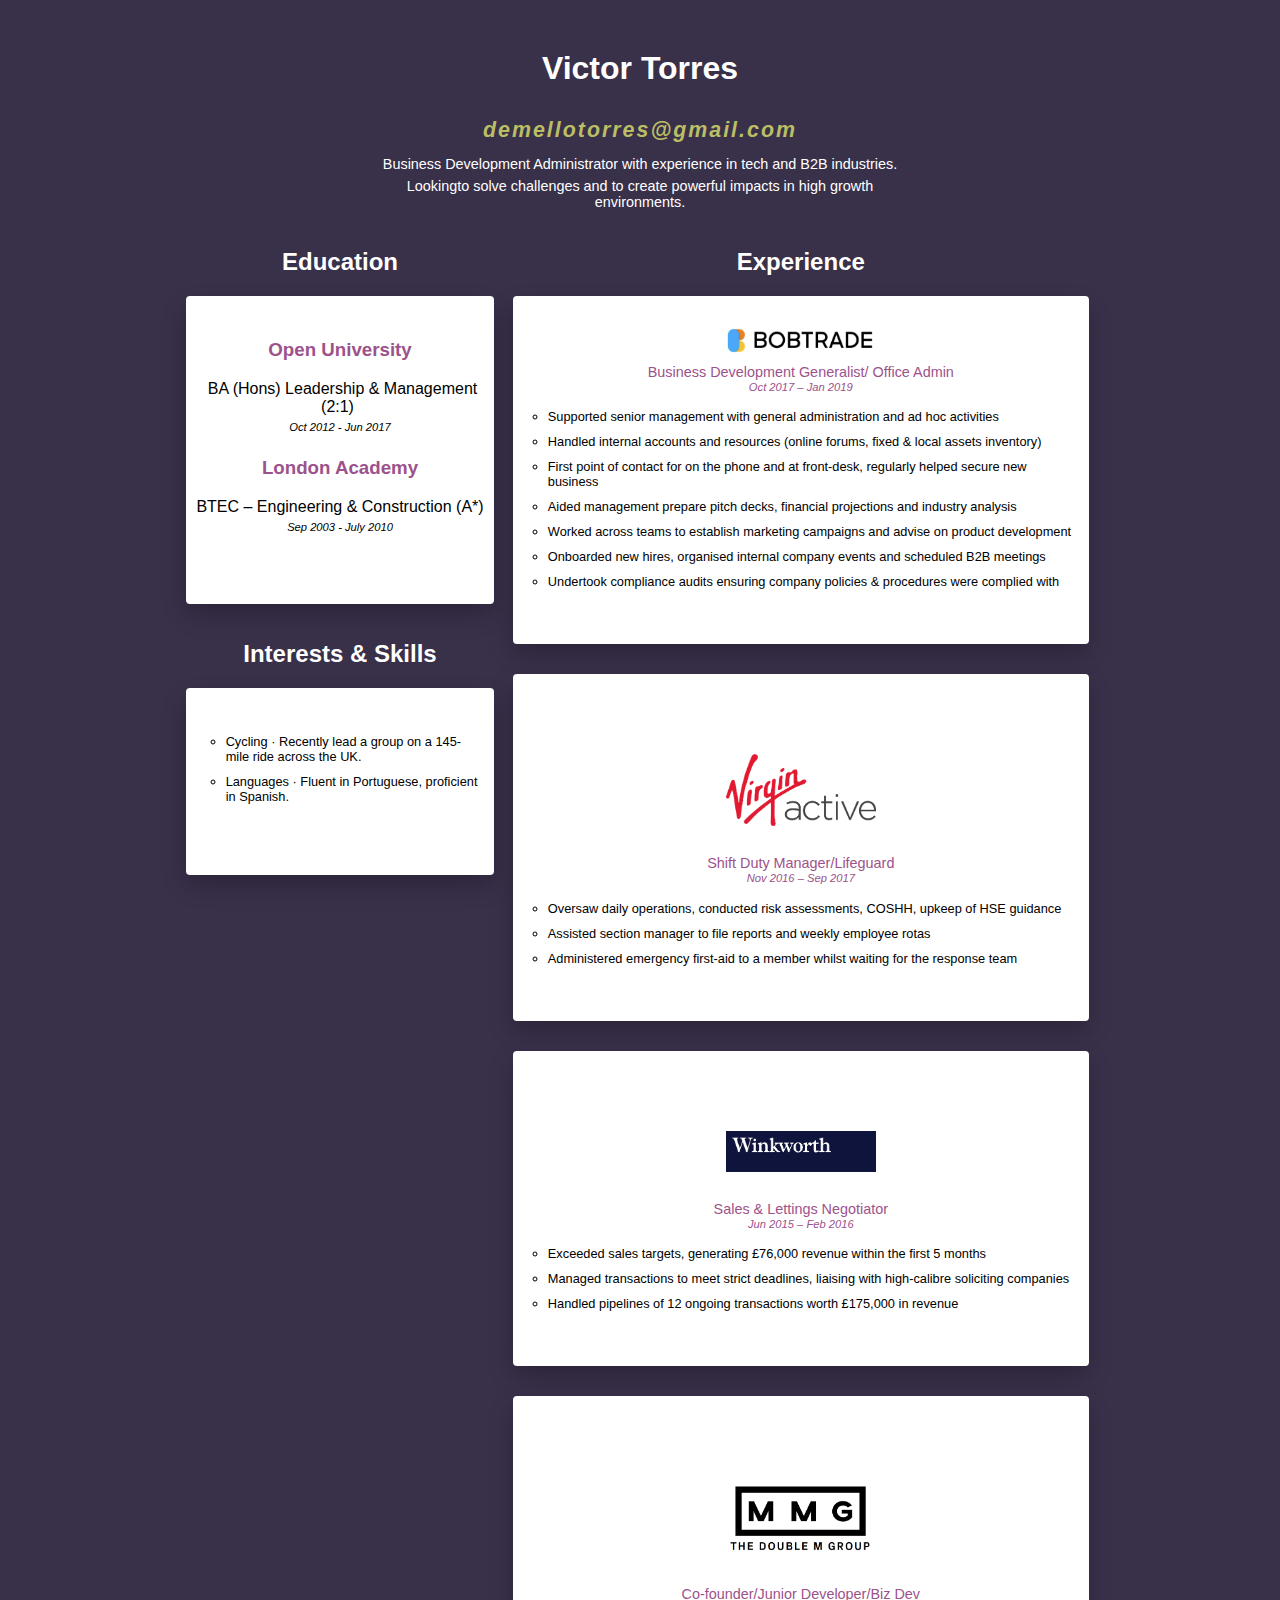
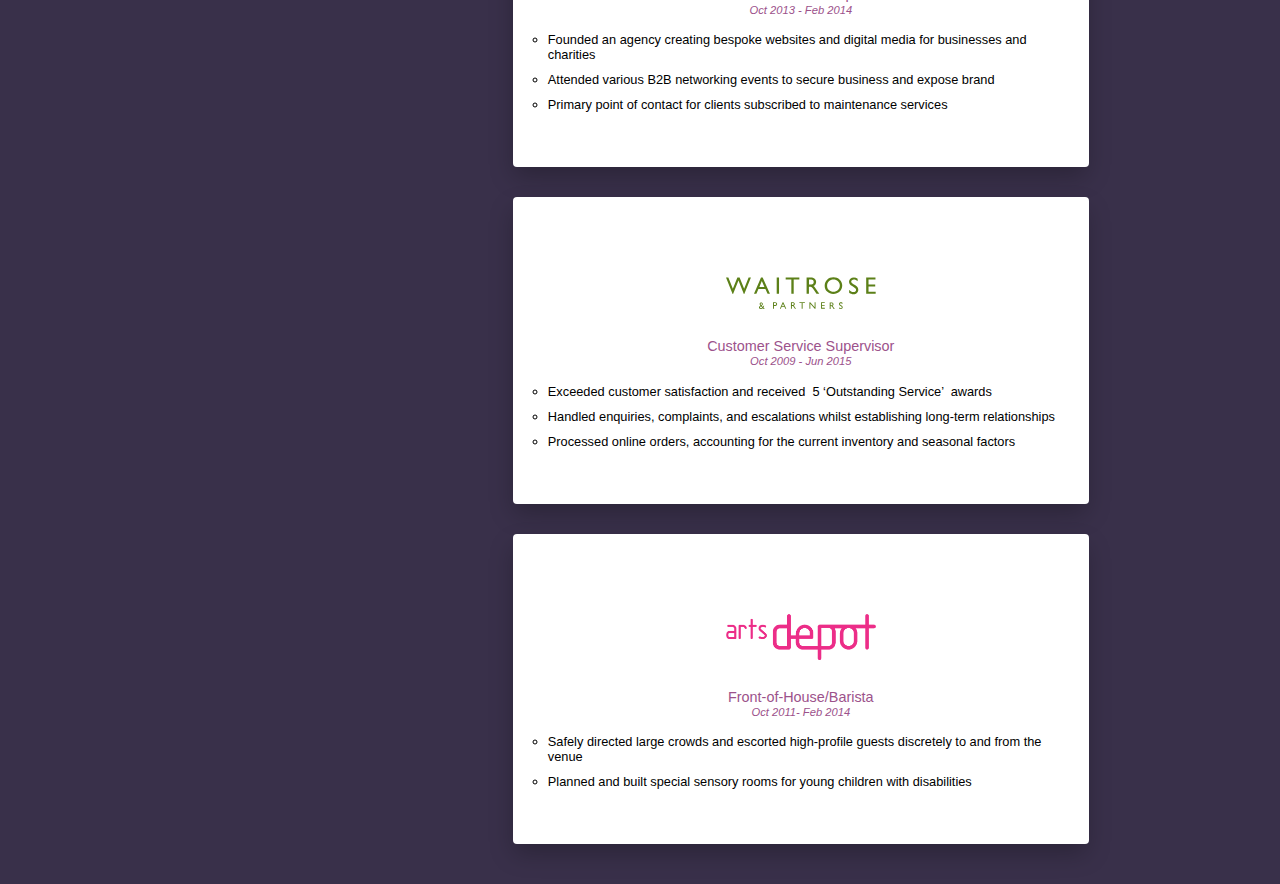
<file: index.html>
<!DOCTYPE html>
<html>
  <head>
    <meta name="viewport" content="width=device-width, initial-scale=1" />
    <title>Victor Torres</title>
    <link rel="stylesheet" href="https://use.fontawesome.com/releases/v5.7.2/css/all.css"
      integrity="sha384-fnmOCqbTlWIlj8LyTjo7mOUStjsKC4pOpQbqyi7RrhN7udi9RwhKkMHpvLbHG9Sr" crossorigin="anonymous">
    <link
      href="http://fonts.googleapis.com/css?family=Reenie+Beanie:regular"
      rel="stylesheet"
      type="text/css"
    />
    <link rel="stylesheet" href="css/style.css" />
  </head>
  <body>
    <div id="page">
      <div class="card" id="title">
        <h1 id="main-name">Victor Torres</h1>
      </div>
                <div class="card" id="contact-details">
                
                  <a href="mailto:demellotorres@gmail.com" id="email"><i class="fas fa-envelope"></i>
 demellotorres@gmail.com</a>
                  <p>
                    Business Development Administrator with experience in tech and B2B
                    industries.
                  </p>
                  <p>
                    Lookingto solve challenges and to create powerful impacts in high
                    growth environments.
                  </p>
                </div>
      <div id="outer-wrapper">
        <div class="wrapper">
          <div class="inner-wrapper">
            <h2>Education</h2>
            <div class="card" id="education">
              <div class="institute">
                <p>
                  <h3>Open University</h3>
                  <span class="edu-grades">BA (Hons) Leadership & Management (2:1)</span>
                  <span class="dates">Oct 2012 - Jun 2017</span>
                </p>
              </div>
              <div class="institute">
                <p>
                  <h3>London Academy</h3>
                  <span class="edu-grades">BTEC – Engineering & Construction (A*)</span>
                  <span class="dates">Sep 2003 - July 2010</span>
                </p>
              </div>
            </div>
          </div>
          <div class="inner-wrapper">
            <h2>Interests &amp; Skills</h2>
            <div class="card" id="interests">
              <ul>
                <li>Cycling​ · Recently lead a group on a 145-mile ride across the UK.</li>
                <li>Languages​ · Fluent in Portuguese, proficient in Spanish.</li>
              </ul>
            </div>
          </div>
        </div>
        <div class="big-wrapper">
          <h2 class="exp-title">Experience</h2>
          <div class="job" id="bobtrade">
            <div class="logo bobtrade-img">
              <img src="img/bobtrade.png" alt="Bobtrade" />
            </div>
            <span class="role">Business Development Generalist/ Office Admin</span>
            <span class="duration">Oct 2017 – Jan 2019</span>
            <div>
              <ul class="achievements">
                <li>
                  Supported senior management with general administration and ad
                  hoc activities
                </li>
                <li>
                  Handled internal accounts and resources (online forums, fixed
                  & local assets inventory)
                </li>
                <li>
                  First point of contact for on the phone and at front-desk,
                  regularly helped secure new business
                </li>
                <li>
                  Aided management prepare pitch decks, financial projections
                  and industry analysis
                </li>
                <li>
                  Worked across teams to establish marketing campaigns and
                  advise on product development
                </li>
                <li>
                  Onboarded new hires, organised internal company events and
                  scheduled B2B meetings
                </li>
                <li>
                  Undertook compliance audits ensuring company policies &
                  procedures were complied with
                </li>
              </ul>
            </div>
          </div>
          <div class="job" id="virgin">
            <div class="logo"><img src="img/virgin.png" alt="Virgin Active"></div>
            <span class="role">Shift Duty Manager/Lifeguard</span>
            <span class="duration">Nov 2016 – Sep 2017</span>
            <div>
              <ul class="achievements">
                <li>Oversaw daily operations, conducted risk assessments, COSHH, upkeep of HSE guidance</li>
                <li>Assisted section manager to file reports and weekly employee rotas</li>
                <li>Administered emergency first-aid to a member whilst waiting for the response team</li>
              </ul>
            </div>
          </div>
          <div class="job" id="winkworth">
            <div class="logo"><img src="img/winkworth.jpg" alt="Winkworth"></div>
            <span class="role">Sales & Lettings Negotiator</span>
            <span class="duration">Jun 2015 – Feb 2016</span>
            <div>
              <ul class="achievements">
                <li>Exceeded sales targets, generating £76,000 revenue within the first 5 months</li>
                <li>Managed transactions to meet strict deadlines, liaising with high-calibre soliciting companies</li>
                <li>Handled pipelines of 12 ongoing transactions worth £175,000 in revenue</li>
              </ul>
            </div>
          </div>
          <div class="job" id="mmg">
            <div class="logo"><img src="img/mmg.png" alt="Double M Group"></div>
            <span class="role">Co-founder/Junior Developer/Biz Dev​</span>
            <span class="duration">Oct 2013 - Feb 2014</span>
            <div>
              <ul class="achievements">
                <li>Founded an agency creating bespoke websites and digital media for businesses and charities</li>
                <li>Attended various B2B networking events to secure business and expose brand</li>
                <li>Primary point of contact for clients subscribed to maintenance services</li>
              </ul>
            </div>
          </div>
          <div class="job" id="waitrose">
            <div class="logo"><svg viewBox="0 0 398 85" xmlns="http://www.w3.org/2000/svg" class="logo___2sp24">
                <g fill="#5C8018" fill-rule="evenodd">
                  <path
                    d="M372.02 1.366v43.086h25.229v-5.558h-19.005V25.499h17.801v-5.557h-17.8V6.922h18.44V1.365H372.02M59.982 1.366L48.155 31.058 36.082 1.366h-5.904L18.173 31.058 6.221 1.366H0l17.533 43.467h1.207L33.1 9.579l14.237 35.254h1.206L66.14 1.366h-6.157M134.535 44.48h6.228V1.393h-6.228zM339.51 27.008l-4.714-2.848c-2.956-1.795-4.826-3.589-6.173-5.252-1.397-1.727-2.095-3.85-2.095-6.11 0-3.392 1.183-6.147 3.551-8.265 2.367-2.117 5.523-3.14 9.306-3.14 3.99 0 6.94 1.01 9.957 3.03v7c-3.123-2.986-6.482-4.48-10.08-4.48-2.027 0-3.69.466-4.992 1.4-1.305.93-1.955 2.152-1.955 3.606 0 1.29.315 2.362 1.275 3.488.96 1.125 2.667 2.445 4.794 3.684l4.916 2.788c5.286 3.138 7.749 7.135 7.749 11.985 0 3.454-1.201 6.3-3.528 8.46-2.326 2.158-5.312 3.308-9.033 3.24-4.272-.074-8.098-1.257-11.694-3.966v-7.833c3.35 4.22 7.226 6.239 11.63 6.239 1.944 0 3.562-.448 4.855-1.523 1.292-1.076 1.996-2.422 1.996-4.04 0-2.624-1.96-5.11-5.764-7.463M102.004 26.473l-6.991-15.608-6.485 15.608h13.476zM92.89 1.393h4.36l19.431 43.34h-6.35l-5.775-12.77h-18.49l-5.415 12.77h-6.376L92.89 1.394zM158.36 1.393h36.318v5.482h-15.04V44.48h-6.225V6.875H158.36V1.393M222.087 6.61h-1.861v13.6h2.357c3.145 0 5.299-.266 6.469-.8a6.06 6.06 0 0 0 2.73-2.423c.651-1.08.975-2.307.975-3.685 0-1.357-.361-2.585-1.085-3.687-.724-1.098-1.742-1.874-3.055-2.327-1.313-.452-3.49-.679-6.53-.679zm-8.191 37.844V1.367h10.982c4.384 0 7.865 1.078 10.44 3.238 2.572 2.159 3.86 5.078 3.86 8.758 0 2.51-.63 4.678-1.89 6.509-1.264 1.83-2.96 3.196-5.316 4.1 1.384.907 2.74 2.141 4.063 3.703 1.323 1.562 3.118 4.286 5.517 8.173 1.51 2.447 2.785 4.286 3.694 5.52l2.296 3.086h-7.464s-1.994-3.118-2.18-3.366l-3.128-4.845-2.314-3.362c-1.282-1.77-2.458-3.233-3.523-4.282-1.068-1.046-1.906-1.745-2.764-2.206-.86-.461-2.424-.694-4.455-.694H220.1v18.755h-6.204zM285.297 6.524c-4.958 0-9.033 1.541-12.224 4.626-3.191 3.083-4.787 7.02-4.787 11.811 0 4.646 1.601 8.511 4.802 11.595 3.202 3.084 7.21 4.626 12.023 4.626 4.833 0 8.867-1.573 12.101-4.72 3.232-3.144 4.849-7.06 4.849-11.747 0-4.565-1.617-8.404-4.849-11.519-3.234-3.115-7.206-4.672-11.915-4.672zm-.248-5.86c6.693 0 12.268 2.108 16.72 6.323 4.453 4.213 6.68 9.497 6.68 15.85s-2.245 11.61-6.74 15.775c-4.494 4.163-10.161 6.244-17 6.244-6.53 0-11.97-2.081-16.32-6.244-4.348-4.165-6.523-9.38-6.523-15.65 0-6.436 2.189-11.762 6.57-15.975 4.38-4.215 9.917-6.322 16.613-6.322zM129.838 69.084h-2.615v5.4h2.765c1.866 0 3.154-.83 3.154-2.743 0-1.77-1.101-2.657-3.304-2.657zm-5.113 15.086V66.885h5.547c1.657 0 2.978.445 3.965 1.335.985.89 1.478 2.083 1.478 3.581 0 1.006-.228 1.926-.738 2.697a4.369 4.369 0 0 1-2.095 1.66c-1.066.403-2.044.53-3.777.525h-1.882v7.487h-2.498zM154.051 76.93l-2.801-6.25-2.597 6.25h5.398zm-3.65-10.045h1.746l7.782 17.36h-2.544l-2.312-5.114h-7.407l-2.168 5.114h-2.554l7.457-17.36zM194.796 66.885h14.569v2.2h-6.033V84.17h-2.498V69.084h-6.038v-2.199M235.23 66.885h2.36v17.26h-2.138L223.759 70.85v13.293h-2.336V66.885h2.012l11.794 13.407V66.885M252.254 66.885h9.839v2.2h-7.355v5.262h7.107v2.212h-7.107v5.361h7.592v2.2h-10.076V66.886M175.655 68.985h-.745v5.449h.943c1.26 0 2.123-.106 2.591-.321 1.006-.458 1.479-1.418 1.486-2.448.005-1.072-.602-2.047-1.66-2.408-.527-.18-1.397-.272-2.615-.272zm-3.282 15.16v-17.26h4.4c1.757 0 3.15.432 4.181 1.298 1.031.863 1.547 2.034 1.547 3.508 0 1.005-.252 1.874-.758 2.607-.506.732-1.184 1.28-2.129 1.643.555.364 1.098.857 1.627 1.483.531.626 1.249 1.718 2.212 3.274a32.71 32.71 0 0 0 1.48 2.212l.919 1.234h-2.99s-.8-1.248-.872-1.347l-1.255-1.941-.927-1.348c-.513-.707-.984-1.294-1.412-1.713-.427-.42-.762-.7-1.105-.884-.346-.185-.973-.279-1.786-.279h-.647v7.512h-2.485z">
                  </path>
                  <g>
                    <path
                      d="M278.493 69.643h-.745v5.448h.944c1.26 0 2.122-.106 2.592-.32 1.005-.459 1.478-1.419 1.485-2.449.006-1.071-.601-2.047-1.66-2.407-.526-.18-1.398-.272-2.616-.272zm-3.282 15.16v-17.26h4.402c1.755 0 3.15.432 4.18 1.297 1.032.864 1.548 2.035 1.548 3.509 0 1.005-.254 1.874-.758 2.607-.506.732-1.185 1.28-2.13 1.643.556.364 1.098.857 1.628 1.483.53.625 1.249 1.718 2.211 3.274.603.98 1.114 1.717 1.479 2.212l.92 1.234h-2.99s-.799-1.248-.873-1.347l-1.254-1.941-.927-1.348c-.513-.708-.985-1.294-1.411-1.714-.427-.42-.764-.7-1.107-.883-.345-.186-.971-.279-1.784-.279h-.648v7.512h-2.486zM305.096 77.572l-1.889-1.142c-1.184-.72-2.026-1.427-2.528-2.123-.502-.696-.752-1.497-.752-2.403 0-1.36.475-2.463 1.423-3.31.948-.85 2.18-1.273 3.696-1.273 1.45 0 2.779.404 3.988 1.214v2.802c-1.251-1.194-2.595-1.793-4.037-1.793-.813 0-1.479.187-2.001.56-.522.374-.782.851-.782 1.434 0 .517.192 1 .576 1.452.384.451 1.003.925 1.854 1.421l1.899 1.116c2.116 1.259 3.175 2.858 3.175 4.804 0 1.383-.466 2.506-1.398 3.37-.932.867-2.143 1.299-3.633 1.299-1.715 0-3.276-.524-4.685-1.572v-3.14c1.341 1.692 2.894 2.538 4.659 2.538.779 0 1.428-.216 1.945-.646.517-.43.776-.972.776-1.62 0-1.05-.762-2.046-2.286-2.988M96.406 81.259c-1.597 1.815-5.177 2.371-6.022.537-.998-2.166.877-3.582 2.386-4.475 0 0 2.79 3.02 3.636 3.938zm-2.904-11.442c1.06-.026 1.935.537 2.094 1.455.155.885-.36 1.683-.971 2.271a8.213 8.213 0 0 1-1.297.992c-.555-.494-1.003-1.036-1.312-1.577-.263-.46-.47-.988-.468-1.523.005-.962.904-1.591 1.954-1.618zm5.826 11.093c1.052-1.356 2.01-3.865 2.175-4.78l-2.145.004c-.217.713-.77 2.141-1.451 3.252L94.77 75.98c1.545-.893 3.102-2.534 3.053-4.445-.029-1.115-.456-2.029-1.284-2.746-.83-.718-1.87-1.077-3.128-1.077-1.281 0-2.312.366-3.096 1.1-.782.732-1.213 1.69-1.13 2.867.099 1.38.795 2.45 2.128 3.967-.391.214-1.31.822-1.637 1.088-1.471 1.211-2.424 2.542-2.071 4.728.232 1.438 1.384 3.282 4.292 3.505 2.387.182 4.37-.689 6-2.194l1.942 2.03h3.136l-3.647-3.893z">
                    </path>
                  </g>
                </g>
              </svg></div>
            <span class="role">Customer Service Supervisor</span>
            <span class="duration">Oct 2009 - Jun 2015</span>
            <div>
              <ul class="achievements">
                <li>Exceeded customer satisfaction and received ​ 5 ‘Outstanding Service’ ​ awards</li>
                <li>Handled enquiries, complaints, and escalations whilst establishing long-term relationships</li>
                <li>Processed online orders, accounting for the current inventory and seasonal factors</li>
              </ul>
            </div>
          </div>
          <div class="job" id="artsdepot">
            <div class="logo"><img src="img/artsdepot.png" alt="Artsdepot"></div>
            <span class="role">Front-of-House/Barista</span>
            <span class="duration">Oct 2011- Feb 2014</span>
            <div>
              <ul class="achievements">
                <li>Safely directed large crowds and escorted high-profile guests discretely to and from the venue</li>
                <li>Planned and built special sensory rooms for young children with disabilities</li>
              </ul>
            </div>
          </div>
        </div>
      </div>
    </div>
  </body>
</html>
</file>
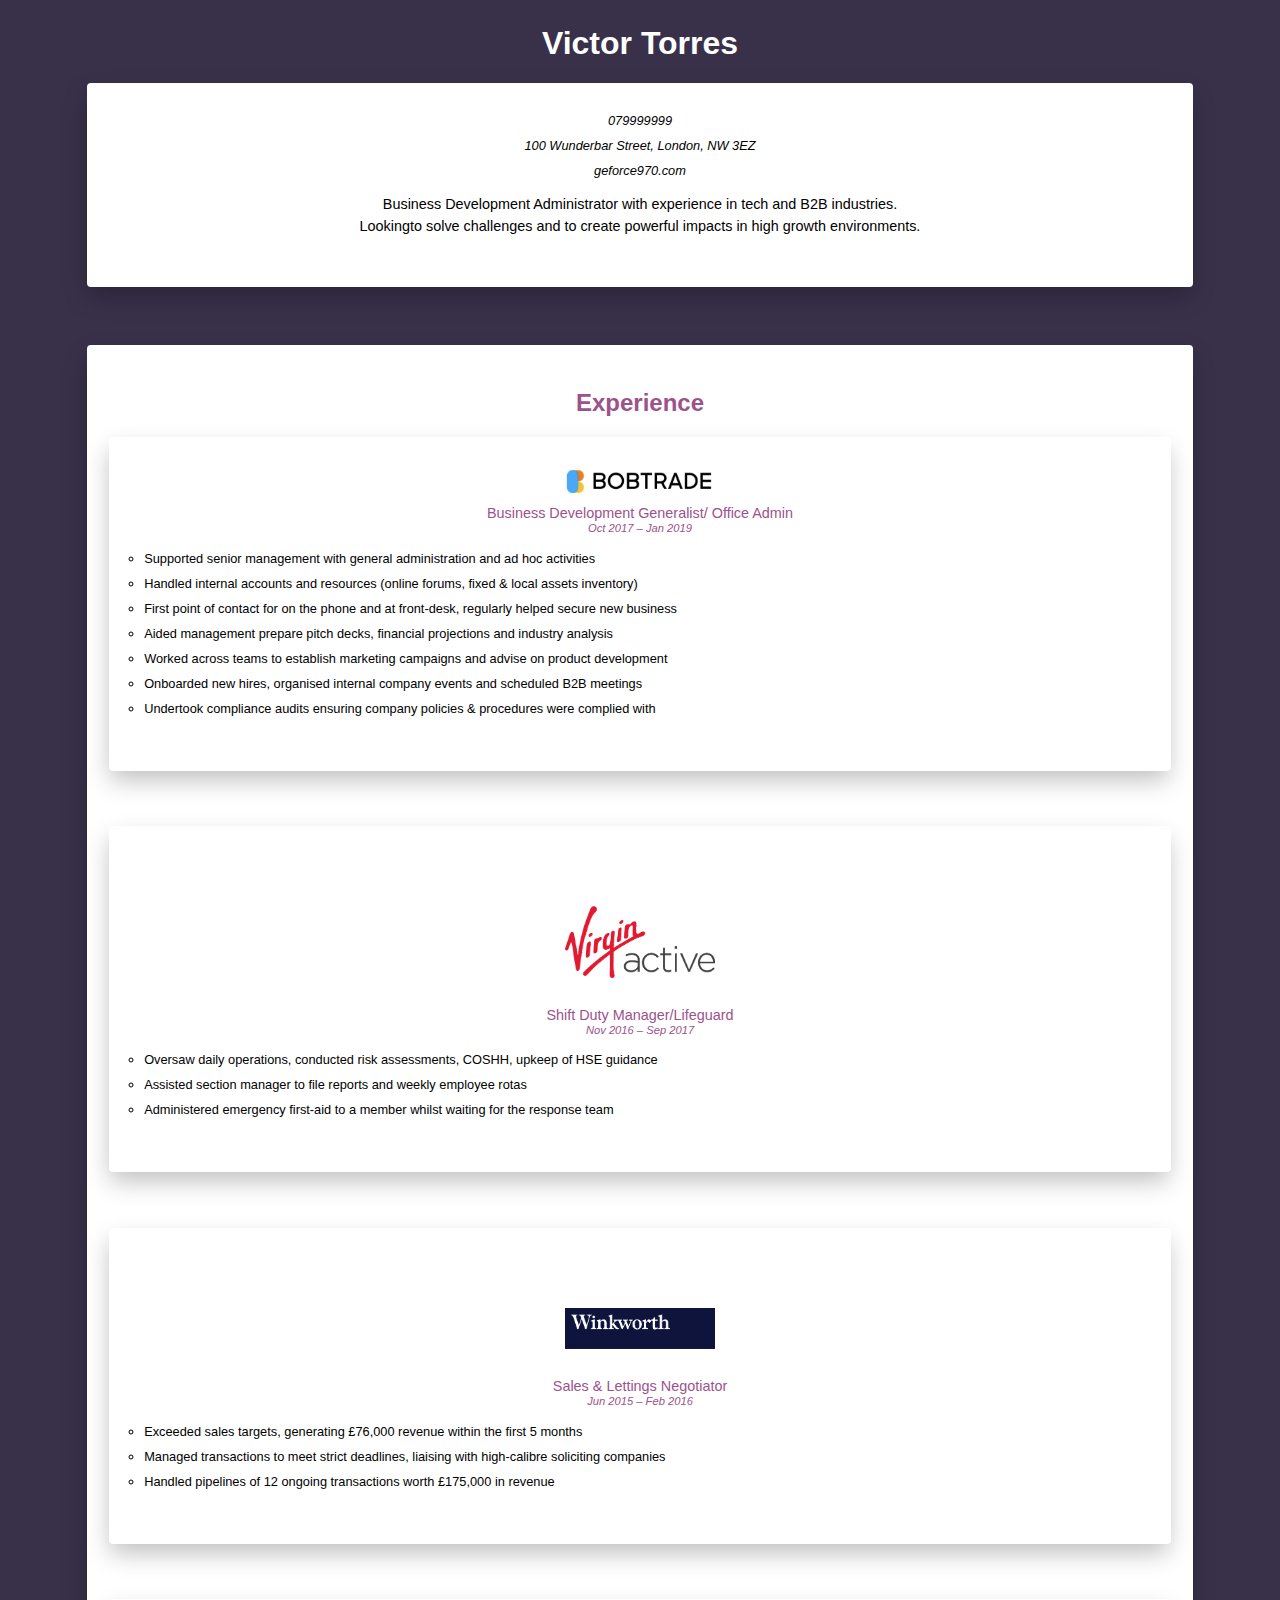
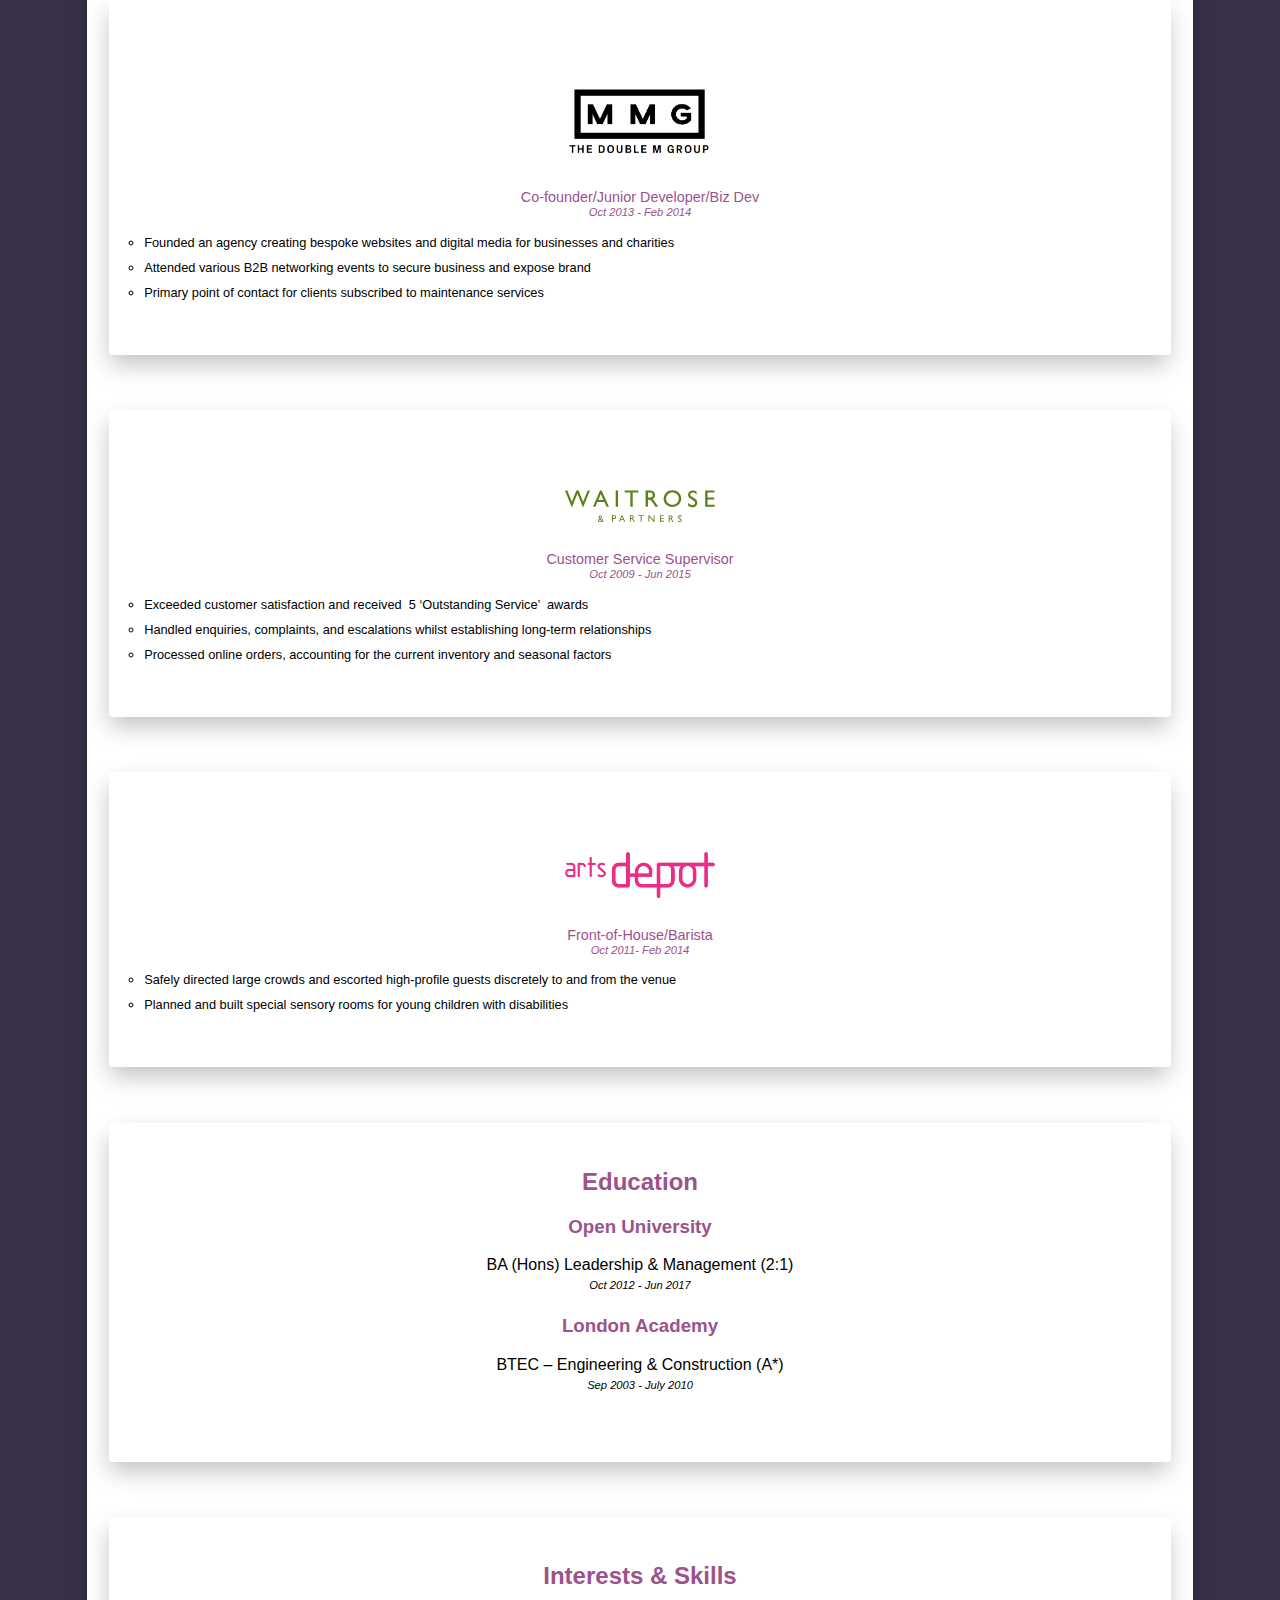
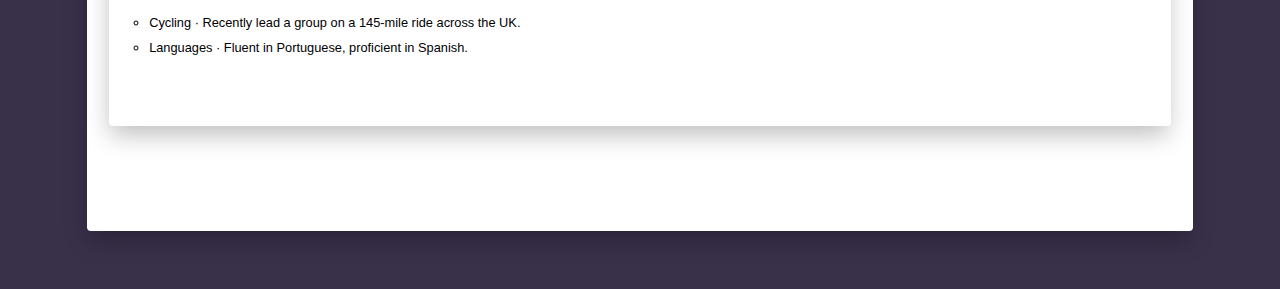
<file: index_old.html>
<!DOCTYPE html>
<html>
    <head>
        <meta name="viewport" content="width=device-width, initial-scale=1">
        <title>Victor Torres</title>
        <link  href="http://fonts.googleapis.com/css?family=Reenie+Beanie:regular" rel="stylesheet" type="text/css">
        <link rel="stylesheet" href="css/style.css">
    </head>
    <body>
        <div id="page"> 
            <h1 id="main-name">Victor Torres</h1>
            <div class="card" id="intro">
                <div id="contact-details">
                    <span id="mobile">079999999</span>
                   
                    <span id="address">100 Wunderbar Street, London, NW 3EZ</span>
                   
                    <span id="email" mailto="#"">geforce970.com</span>
                    <p>Business Development Administrator with experience in tech and B2B industries.</p>
                    <p>Lookingto solve challenges and to create powerful impacts in high growth environments.</p>
                </div>
            </div>
            <div class="card exp-card">
            <div id="experience">
                <h2 class="exp-title">Experience</h2>
                <div class="job" id="bobtrade">
                    <div class="logo bobtrade-img"><img src="img/bobtrade.png" alt="Bobtrade"></div>
                    <span class="role">Business Development Generalist/ Office Admin</span>
                    <span class="duration">Oct 2017 – Jan 2019</span>
                    <div>
                        <ul class="achievements">
                            <li>Supported senior management with general administration and ad hoc activities</li>
                            <li>Handled internal accounts and resources (online forums, fixed & local assets inventory)</li>
                            <li>First point of contact for on the phone and at front-desk, regularly helped secure new business</li>
                            <li>Aided management prepare pitch decks, financial projections and industry analysis</li>
                            <li>Worked across teams to establish marketing campaigns and advise on product development</li>
                            <li>Onboarded new hires, organised internal company events and scheduled B2B meetings</li>
                            <li>Undertook compliance audits ensuring company policies & procedures were complied with</li>
                        </ul>
                    </div>
                </div>
                <div class="job" id="virgin">
                    <div class="logo"><img src="img/virgin.png" alt="Virgin Active"></div>
                    <span class="role">Shift Duty Manager/Lifeguard</span>
                    <span class="duration">Nov 2016 – Sep 2017</span>
                    <div>
                        <ul class="achievements">
                            <li>Oversaw daily operations, conducted risk assessments, COSHH, upkeep of HSE guidance</li>
                            <li>Assisted section manager to file reports and weekly employee rotas</li>
                            <li>Administered emergency first-aid to a member whilst waiting for the response team</li>
                        </ul>
                    </div>
                </div> 
                <div class="job" id="winkworth">
                    <div class="logo"><img src="img/winkworth.jpg" alt="Winkworth"></div>
                    <span class="role">Sales & Lettings Negotiator</span>
                    <span class="duration">Jun 2015 – Feb 2016</span>
                    <div>
                        <ul class="achievements">
                            <li>Exceeded sales targets, generating £76,000 revenue within the first 5 months</li>
                            <li>Managed transactions to meet strict deadlines, liaising with high-calibre soliciting companies</li>
                            <li>Handled pipelines of 12 ongoing transactions worth £175,000 in revenue</li>
                        </ul>
                    </div>
                </div>
                <div class="job" id="mmg">
                    <div class="logo"><img src="img/mmg.png" alt="Double M Group"></div>
                    <span class="role">Co-founder/Junior Developer/Biz Dev​</span>
                    <span class="duration">Oct 2013 - Feb 2014</span>
                    <div>
                        <ul class="achievements">
                                <li>Founded an agency creating bespoke websites and digital media for businesses and charities</li>
                                <li>Attended various B2B networking events to secure business and expose brand</li>
                                <li>Primary point of contact for clients subscribed to maintenance services</li>
                        </ul>
                    </div>
                </div>
                <div class="job" id="waitrose">
                    <div class="logo"><svg viewBox="0 0 398 85" xmlns="http://www.w3.org/2000/svg" class="logo___2sp24"><g fill="#5C8018" fill-rule="evenodd"><path d="M372.02 1.366v43.086h25.229v-5.558h-19.005V25.499h17.801v-5.557h-17.8V6.922h18.44V1.365H372.02M59.982 1.366L48.155 31.058 36.082 1.366h-5.904L18.173 31.058 6.221 1.366H0l17.533 43.467h1.207L33.1 9.579l14.237 35.254h1.206L66.14 1.366h-6.157M134.535 44.48h6.228V1.393h-6.228zM339.51 27.008l-4.714-2.848c-2.956-1.795-4.826-3.589-6.173-5.252-1.397-1.727-2.095-3.85-2.095-6.11 0-3.392 1.183-6.147 3.551-8.265 2.367-2.117 5.523-3.14 9.306-3.14 3.99 0 6.94 1.01 9.957 3.03v7c-3.123-2.986-6.482-4.48-10.08-4.48-2.027 0-3.69.466-4.992 1.4-1.305.93-1.955 2.152-1.955 3.606 0 1.29.315 2.362 1.275 3.488.96 1.125 2.667 2.445 4.794 3.684l4.916 2.788c5.286 3.138 7.749 7.135 7.749 11.985 0 3.454-1.201 6.3-3.528 8.46-2.326 2.158-5.312 3.308-9.033 3.24-4.272-.074-8.098-1.257-11.694-3.966v-7.833c3.35 4.22 7.226 6.239 11.63 6.239 1.944 0 3.562-.448 4.855-1.523 1.292-1.076 1.996-2.422 1.996-4.04 0-2.624-1.96-5.11-5.764-7.463M102.004 26.473l-6.991-15.608-6.485 15.608h13.476zM92.89 1.393h4.36l19.431 43.34h-6.35l-5.775-12.77h-18.49l-5.415 12.77h-6.376L92.89 1.394zM158.36 1.393h36.318v5.482h-15.04V44.48h-6.225V6.875H158.36V1.393M222.087 6.61h-1.861v13.6h2.357c3.145 0 5.299-.266 6.469-.8a6.06 6.06 0 0 0 2.73-2.423c.651-1.08.975-2.307.975-3.685 0-1.357-.361-2.585-1.085-3.687-.724-1.098-1.742-1.874-3.055-2.327-1.313-.452-3.49-.679-6.53-.679zm-8.191 37.844V1.367h10.982c4.384 0 7.865 1.078 10.44 3.238 2.572 2.159 3.86 5.078 3.86 8.758 0 2.51-.63 4.678-1.89 6.509-1.264 1.83-2.96 3.196-5.316 4.1 1.384.907 2.74 2.141 4.063 3.703 1.323 1.562 3.118 4.286 5.517 8.173 1.51 2.447 2.785 4.286 3.694 5.52l2.296 3.086h-7.464s-1.994-3.118-2.18-3.366l-3.128-4.845-2.314-3.362c-1.282-1.77-2.458-3.233-3.523-4.282-1.068-1.046-1.906-1.745-2.764-2.206-.86-.461-2.424-.694-4.455-.694H220.1v18.755h-6.204zM285.297 6.524c-4.958 0-9.033 1.541-12.224 4.626-3.191 3.083-4.787 7.02-4.787 11.811 0 4.646 1.601 8.511 4.802 11.595 3.202 3.084 7.21 4.626 12.023 4.626 4.833 0 8.867-1.573 12.101-4.72 3.232-3.144 4.849-7.06 4.849-11.747 0-4.565-1.617-8.404-4.849-11.519-3.234-3.115-7.206-4.672-11.915-4.672zm-.248-5.86c6.693 0 12.268 2.108 16.72 6.323 4.453 4.213 6.68 9.497 6.68 15.85s-2.245 11.61-6.74 15.775c-4.494 4.163-10.161 6.244-17 6.244-6.53 0-11.97-2.081-16.32-6.244-4.348-4.165-6.523-9.38-6.523-15.65 0-6.436 2.189-11.762 6.57-15.975 4.38-4.215 9.917-6.322 16.613-6.322zM129.838 69.084h-2.615v5.4h2.765c1.866 0 3.154-.83 3.154-2.743 0-1.77-1.101-2.657-3.304-2.657zm-5.113 15.086V66.885h5.547c1.657 0 2.978.445 3.965 1.335.985.89 1.478 2.083 1.478 3.581 0 1.006-.228 1.926-.738 2.697a4.369 4.369 0 0 1-2.095 1.66c-1.066.403-2.044.53-3.777.525h-1.882v7.487h-2.498zM154.051 76.93l-2.801-6.25-2.597 6.25h5.398zm-3.65-10.045h1.746l7.782 17.36h-2.544l-2.312-5.114h-7.407l-2.168 5.114h-2.554l7.457-17.36zM194.796 66.885h14.569v2.2h-6.033V84.17h-2.498V69.084h-6.038v-2.199M235.23 66.885h2.36v17.26h-2.138L223.759 70.85v13.293h-2.336V66.885h2.012l11.794 13.407V66.885M252.254 66.885h9.839v2.2h-7.355v5.262h7.107v2.212h-7.107v5.361h7.592v2.2h-10.076V66.886M175.655 68.985h-.745v5.449h.943c1.26 0 2.123-.106 2.591-.321 1.006-.458 1.479-1.418 1.486-2.448.005-1.072-.602-2.047-1.66-2.408-.527-.18-1.397-.272-2.615-.272zm-3.282 15.16v-17.26h4.4c1.757 0 3.15.432 4.181 1.298 1.031.863 1.547 2.034 1.547 3.508 0 1.005-.252 1.874-.758 2.607-.506.732-1.184 1.28-2.129 1.643.555.364 1.098.857 1.627 1.483.531.626 1.249 1.718 2.212 3.274a32.71 32.71 0 0 0 1.48 2.212l.919 1.234h-2.99s-.8-1.248-.872-1.347l-1.255-1.941-.927-1.348c-.513-.707-.984-1.294-1.412-1.713-.427-.42-.762-.7-1.105-.884-.346-.185-.973-.279-1.786-.279h-.647v7.512h-2.485z"></path><g><path d="M278.493 69.643h-.745v5.448h.944c1.26 0 2.122-.106 2.592-.32 1.005-.459 1.478-1.419 1.485-2.449.006-1.071-.601-2.047-1.66-2.407-.526-.18-1.398-.272-2.616-.272zm-3.282 15.16v-17.26h4.402c1.755 0 3.15.432 4.18 1.297 1.032.864 1.548 2.035 1.548 3.509 0 1.005-.254 1.874-.758 2.607-.506.732-1.185 1.28-2.13 1.643.556.364 1.098.857 1.628 1.483.53.625 1.249 1.718 2.211 3.274.603.98 1.114 1.717 1.479 2.212l.92 1.234h-2.99s-.799-1.248-.873-1.347l-1.254-1.941-.927-1.348c-.513-.708-.985-1.294-1.411-1.714-.427-.42-.764-.7-1.107-.883-.345-.186-.971-.279-1.784-.279h-.648v7.512h-2.486zM305.096 77.572l-1.889-1.142c-1.184-.72-2.026-1.427-2.528-2.123-.502-.696-.752-1.497-.752-2.403 0-1.36.475-2.463 1.423-3.31.948-.85 2.18-1.273 3.696-1.273 1.45 0 2.779.404 3.988 1.214v2.802c-1.251-1.194-2.595-1.793-4.037-1.793-.813 0-1.479.187-2.001.56-.522.374-.782.851-.782 1.434 0 .517.192 1 .576 1.452.384.451 1.003.925 1.854 1.421l1.899 1.116c2.116 1.259 3.175 2.858 3.175 4.804 0 1.383-.466 2.506-1.398 3.37-.932.867-2.143 1.299-3.633 1.299-1.715 0-3.276-.524-4.685-1.572v-3.14c1.341 1.692 2.894 2.538 4.659 2.538.779 0 1.428-.216 1.945-.646.517-.43.776-.972.776-1.62 0-1.05-.762-2.046-2.286-2.988M96.406 81.259c-1.597 1.815-5.177 2.371-6.022.537-.998-2.166.877-3.582 2.386-4.475 0 0 2.79 3.02 3.636 3.938zm-2.904-11.442c1.06-.026 1.935.537 2.094 1.455.155.885-.36 1.683-.971 2.271a8.213 8.213 0 0 1-1.297.992c-.555-.494-1.003-1.036-1.312-1.577-.263-.46-.47-.988-.468-1.523.005-.962.904-1.591 1.954-1.618zm5.826 11.093c1.052-1.356 2.01-3.865 2.175-4.78l-2.145.004c-.217.713-.77 2.141-1.451 3.252L94.77 75.98c1.545-.893 3.102-2.534 3.053-4.445-.029-1.115-.456-2.029-1.284-2.746-.83-.718-1.87-1.077-3.128-1.077-1.281 0-2.312.366-3.096 1.1-.782.732-1.213 1.69-1.13 2.867.099 1.38.795 2.45 2.128 3.967-.391.214-1.31.822-1.637 1.088-1.471 1.211-2.424 2.542-2.071 4.728.232 1.438 1.384 3.282 4.292 3.505 2.387.182 4.37-.689 6-2.194l1.942 2.03h3.136l-3.647-3.893z"></path></g></g></svg></div>
                    <span class="role">Customer Service Supervisor</span>
                    <span class="duration">Oct 2009 - Jun 2015</span>
                  <div>
                        <ul class="achievements">
                                <li>Exceeded customer satisfaction and received ​ 5 ‘Outstanding Service’ ​ awards</li>
                                <li>Handled enquiries, complaints, and escalations whilst establishing long-term relationships</li>
                                <li>Processed online orders, accounting for the current inventory and seasonal factors</li>
                        </ul>
                    </div>
                </div>
                <div class="job" id="artsdepot">
                    <div class="logo"><img src="img/artsdepot.png" alt="Artsdepot"></div>
                    <span class="role">Front-of-House/Barista</span>
                    <span class="duration">Oct 2011- Feb 2014</span>
                    <div>
                        <ul class="achievements">
                                <li>Safely directed large crowds and escorted high-profile guests discretely to and from the venue</li>
                                <li>Planned and built special sensory rooms for young children with disabilities</li>
                        </ul>
                    </div>
                </div>
            </div>
            <div class="card">
                <h2>Education</h2>
                <div id="education">
                    <div class="institute">
                        <p>
                            <h3>Open University</h3>
                            <span class="edu-grades">BA (Hons) Leadership & Management (2:1)</span>
                            <span class="dates">Oct 2012 - Jun 2017</span>
                        </p>
                    </div>
                <div class="institute">
                        <p>
                            <h3>London Academy</h3>
                            <span class="edu-grades">BTEC – Engineering & Construction (A*)</span>
                            <span class="dates">Sep 2003 - July 2010</span>
                        </p>
                    </div>
                </div>
            </div>
            <div class="card">
                <h2>Interests &amp; Skills</h2>
                <div id="interests">
                    <ul>
                        <li>Cycling​ · Recently lead a group on a 145-mile ride across the UK.</li>
                        <li>Languages​ · Fluent in Portuguese, proficient in Spanish.</li>
                    </ul>
                </div>
            </div>         
        </div>
    </div>
    </body>

</html>
</file>
<file: css/style.css>
body {
  font-family: -apple-system, BlinkMacSystemFont, "Segoe UI", Roboto, Helvetica,
    Arial, sans-serif, "Apple Color Emoji", "Segoe UI Emoji", "Segoe UI Symbol";
  background-color: rgba(57, 48, 74, 1);
  color: hsla(300%, 7%, 3%, 1);
  margin: 0;
}

a,
a:visited {
  color: rgba(187, 190, 100, 1);
  font-weight: 800;
  letter-spacing: 2px;
  text-decoration: none;
}
a:hover {
  color: rgba(187, 255, 100, 1);
  /* color: red; */
  font-weight: 800;
  letter-spacing: 2px;
  text-decoration: none;
}

h1,
h2,
h3,
h4,
h5 {
  color: rgba(156, 82, 139, 1);
  text-align: center;
}
.job ul,
#interests ul {
  list-style: circle;
  list-style-position: outside;
  /* margin-left: 5px; */
}

.job li:before,
#interests li:before {
  position: relative;
}
li {
  font-size: 0.8em;
  padding: 5px 10px 5px 0;
}
ul.achievements {
  position: relative;
  padding-top: 10px;
  margin: 0 auto;
  left: -5px;
}
span {
  padding: 5px;
}

#page {
  background-color: white;
  margin: 10px auto;
  padding: 1em auto;
  width: 90%;
  min-width: 300px;
}

#main-name {
  color: rgba(156, 82, 139, 1);
  text-align: center;
  margin-top: 0;
  padding-top: 15px;
}

#contact-details p {
  font-size: 0.9em;
  padding: 0.2em 1.2em;
  text-align: center;
}

#mobile,
#address,
#email {
  font-style: italic;
  font-size: 0.8rem;
  display: block;
  margin: 0 auto;
  text-align: center;
}
.employer,
.role,
.duration {
  display: block;
  margin: 0 auto;
  padding: 0 40px;
  font-size: 0.9em;
  text-align: center;
  line-height: 1.2em;
  color: rgba(156, 82, 139, 1);
  font-weight: 500;
}
.job .logo {
  max-width: 150px;
  display: block;
  margin: 5px auto;
}

.logo img {
  width: 100%;
  padding: 50px 0 20px;
}
.logo svg {
  padding: 50px 0 20px 0;
}
#bobtrade > div.logo.bobtrade-img > img {
  padding-bottom: 0;
  padding-top: 20px;
}
.institute {
  display: block;
  font-size: 1em;
  text-align: center;
}
.dates,
.duration {
  font-size: 0.7em;
  display: block;
  font-style: italic;
}
@media (min-width: 425px) {
  #bobtrade > div.logo.bobtrade-img > img {
    padding-top: 0;
  }
  #contact-details p {
    padding: 0 auto 50px;
  }
}
@media (min-width: 768px) and (max-width: 1023px) {
  #page {
    padding: 20px;
    -webkit-box-shadow: -1px 11px 25px -2px rgba(0, 0, 0, 0.25);
    box-shadow: -1px 11px 25px -2px rgba(0, 0, 0, 0.25);
  }
}

@media (min-width: 1024px) {
  #page {
    background-color: transparent;
  }
  #main-name {
    color: white;
  }
  #mobile,
  #address,
  #email {
    /* padding-top: 10px; */
  }
  .card,
  .job {
    /* border: 1px solid blue; */
    background-color: white;
    margin: 0 2% 5%;
    -webkit-box-shadow: -1px 11px 25px -2px rgba(0, 0, 0, 0.25);
    box-shadow: -1px 11px 25px -2px rgba(0, 0, 0, 0.25);
    padding-bottom: 50px;
    padding-top: 25px;
    border-radius: 4px;
  }
  .inner-wrapper h2 {
    color: white;
  }
  .big-wrapper {
    width: 100%;
    max-width: 600px;
  }
  .big-wrapper h2.exp-title {
    color: white;
  }
  #outer-wrapper {
    display: -webkit-box;
    display: -ms-flexbox;
    display: flex;
    margin: 0 auto;
    width: 80%;
  }
  .wrapper {
    display: -webkit-box;
    display: -ms-flexbox;
    display: flex;
    -ms-flex-preferred-size: 50%;
    flex-basis: 50%;
    -webkit-box-orient: vertical;
    -webkit-box-direction: normal;
    -ms-flex-direction: column;
    flex-direction: column;
  }
  #title.card {
    background: none;
    border: none;
    -webkit-box-shadow: none;
    box-shadow: none;
    margin: 0;
    padding-bottom: 0;
  }

  .card#contact-details {
    color: white;
    padding-bottom: 0px;
    width: 50%;
    max-width: 600px;
    /* background: rgba(255, 255, 255, 0.1); */
    background: none;
    position: relative;
    top: -15px;
    -webkit-box-shadow: none;
    box-shadow: none;
    margin: 0 auto;
  }
  #contact-details a {
    /* color: rgba(187, 190, 100, 1); */
    font-size: 1.337rem;
  }
  #contact-details p {
    margin: 0;
  }
  #contact-details p:first-of-type {
    margin-top: 10px;
  }
}
</file>
